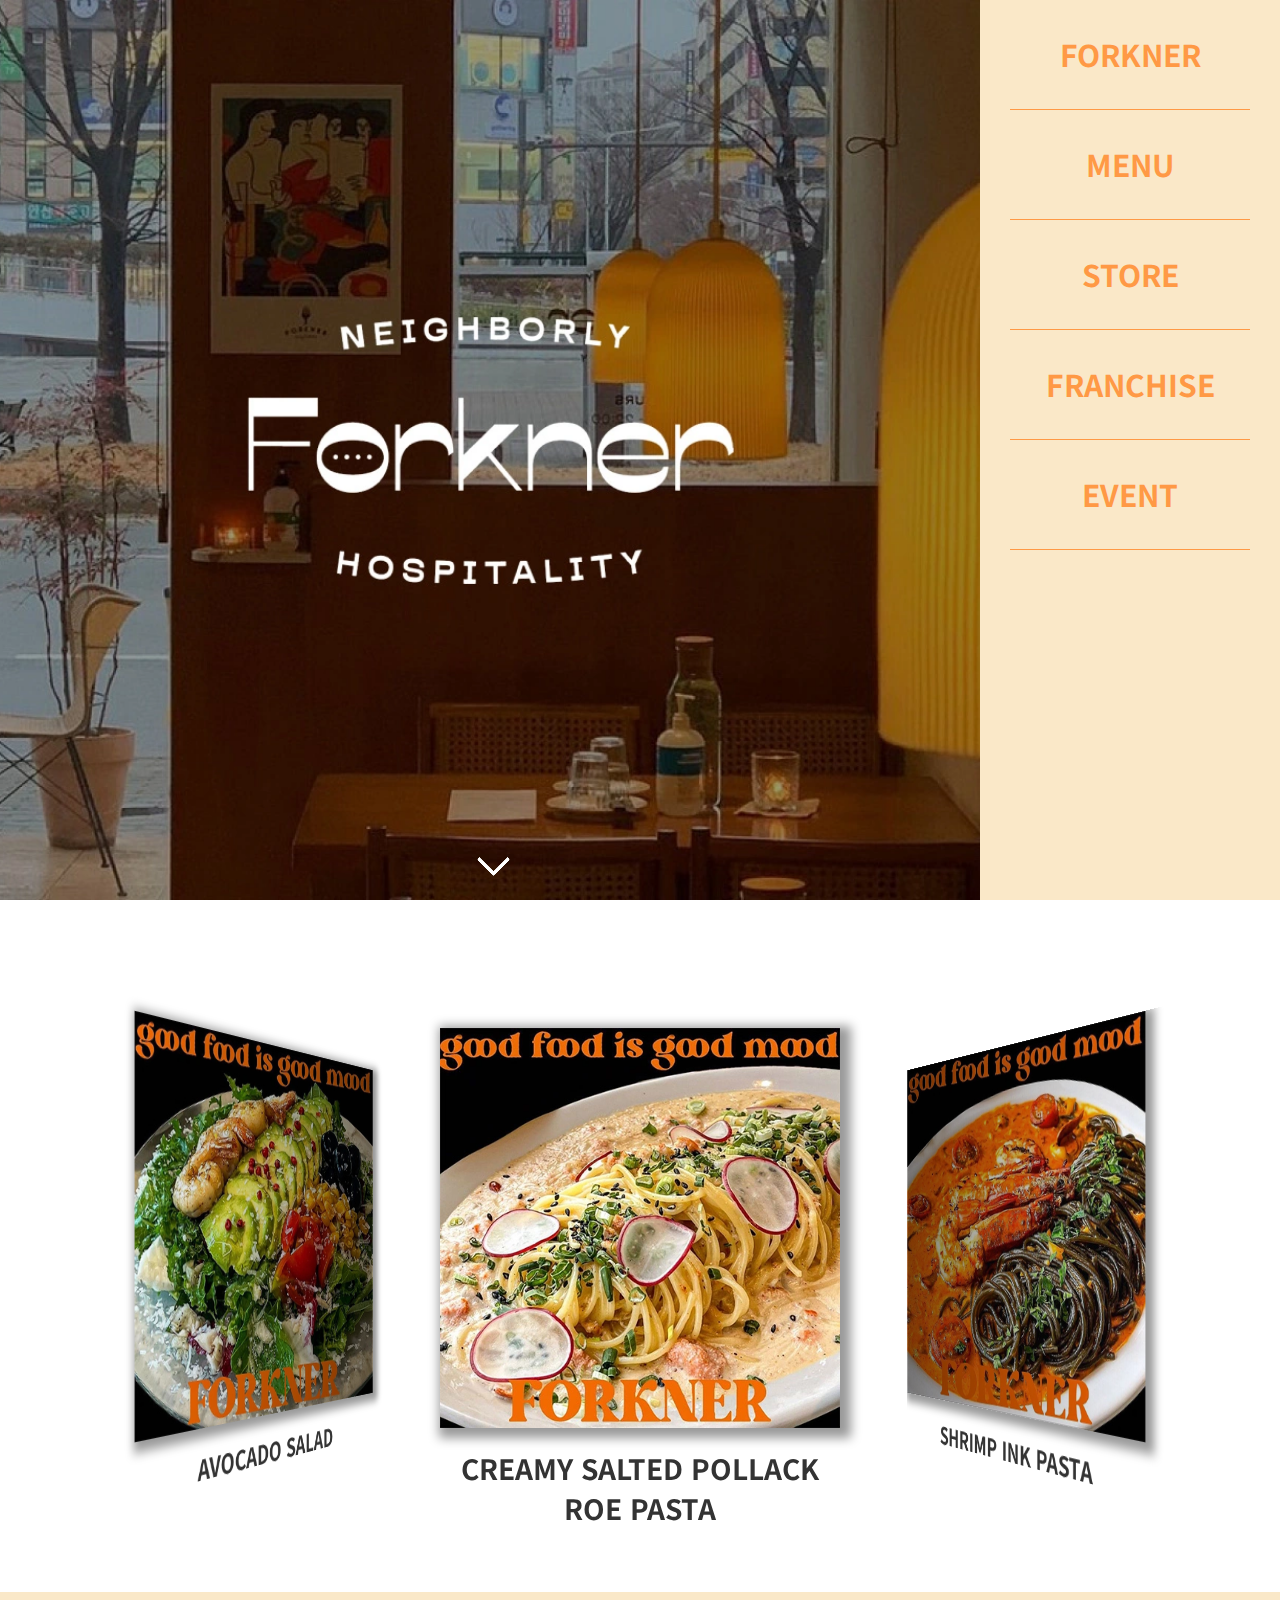
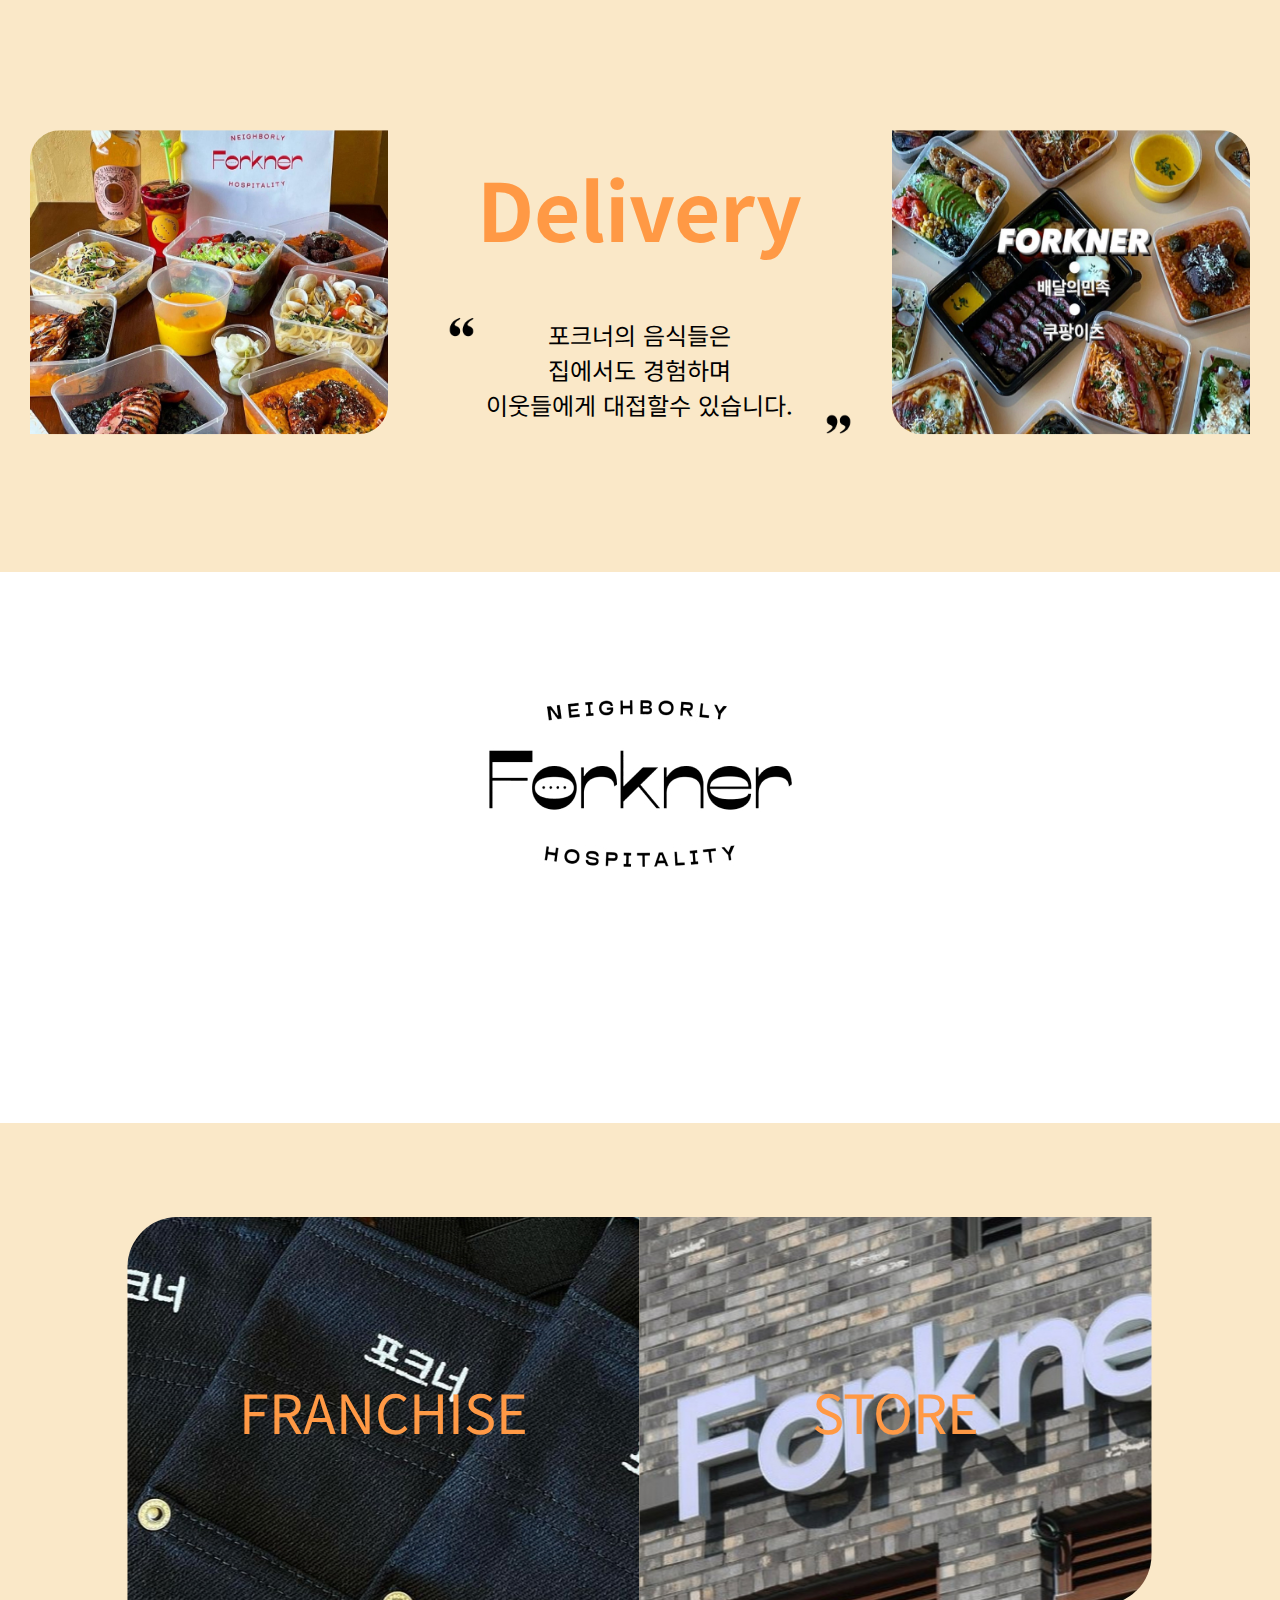
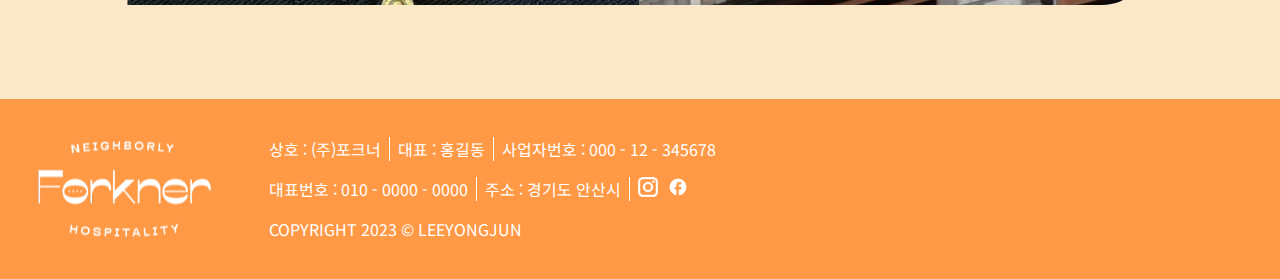
<file: index.html>
<!DOCTYPE html>
<html lang="ko">
<head>
	<meta charset="UTF-8">
	<meta name="viewport" content="width=device-width, initial-scale=1.0, maximum-scale=1.0, minimum-scale=1.0, user-scalable=no">
	<meta name="format-detection" content="telephone=no, address=no, email=no">
	<link rel="shortcut icon" href="favicon/favicon.ico">
	<link rel="apple-touch-icon" sizes="57x57" href="favicon/apple-icon-57x57.png">
	<link rel="apple-touch-icon" sizes="60x60" href="favicon/apple-icon-60x60.png">
	<link rel="apple-touch-icon" sizes="72x72" href="favicon/apple-icon-72x72.png">
	<link rel="apple-touch-icon" sizes="76x76" href="favicon/apple-icon-76x76.png">
	<link rel="apple-touch-icon" sizes="114x114" href="favicon/apple-icon-114x114.png">
	<link rel="apple-touch-icon" sizes="120x120" href="favicon/apple-icon-120x120.png">
	<link rel="apple-touch-icon" sizes="144x144" href="favicon/apple-icon-144x144.png">
	<link rel="apple-touch-icon" sizes="152x152" href="favicon/apple-icon-152x152.png">
	<link rel="apple-touch-icon" sizes="180x180" href="favicon/apple-icon-180x180.png">
	<link rel="icon" type="image/png" sizes="192x192"  href="favicon/android-icon-192x192.png">
	<link rel="icon" type="image/png" sizes="32x32" href="favicon/favicon-32x32.png">
	<link rel="icon" type="image/png" sizes="96x96" href="favicon/favicon-96x96.png">
	<link rel="icon" type="image/png" sizes="16x16" href="favicon/favicon-16x16.png">
	<script src="https://code.jquery.com/jquery-3.6.1.js"></script>
	<link rel="stylesheet" href="https://cdn.jsdelivr.net/npm/swiper@8/swiper-bundle.min.css"/>
	<script src="https://cdn.jsdelivr.net/npm/swiper@8/swiper-bundle.min.js"></script>
	<script src="js/jquery.easing.1.3.js"></script>
	<script src="js/header.js"></script>
	<script src="js/index.js"></script>
	<link rel="stylesheet" href="css/style.css">
	<link rel="stylesheet" href="css/main_header.css">
	<title>Forkner</title>
</head>
<body>
	<header id="main_header">
		<h1 class="logo"><a href="https://codingyongjun.github.io/Forkner/">Forkner</a></h1>
		<nav class="gnb">
			<button type="button" class="toggle">
				<span class="bar1"></span>
				<span class="bar2"></span>
				<span class="bar3"></span>
				<span class="sr_only"></span>
			</button>
			<ul>
				<li>
					<a href="#">FORKNER</a>
					<div class="sub">
						<ul>
							<li><a href="http://yjportfolio.dothome.co.kr/sub/forkner/company.html">회사소개</a></li>
							<li><a href="http://yjportfolio.dothome.co.kr/sub/forkner/p.html">핵심 &amp; 비전</a></li>
							<li><a href="http://yjportfolio.dothome.co.kr/sub/forkner/interior.html">인테리어</a></li>
						</ul>
					</div>
				</li>
				<li>
					<a href="#">MENU</a>
					<div class="sub">
						<ul>
							<li><a href="http://yjportfolio.dothome.co.kr/sub/menu/pr.html">PASTA &amp; RISOTTO</a></li>
							<li><a href="http://yjportfolio.dothome.co.kr/sub/menu/ss.html">STEAK &amp; SALAD</a></li>
							<li><a href="http://yjportfolio.dothome.co.kr/sub/menu/sw.html">SIDE</a></li>
						</ul>
					</div>
				</li> 
				<li>
					<a href="#">STORE</a>
					<div class="sub"> 
						<ul>
							<li><a href="http://yjportfolio.dothome.co.kr/sub/store/store.html">전국매장</a></li>
						</ul>
					</div>
				</li>
				<li>
					<a href="#">FRANCHISE</a>
					<div class="sub">
						<ul>
							<li><a href="http://yjportfolio.dothome.co.kr/sub/franchise/strategy.html">전략</a></li>
							<li><a href="http://yjportfolio.dothome.co.kr/sub/franchise/cost.html">가맹비용</a></li>
							<li><a href="http://yjportfolio.dothome.co.kr/sub/franchise/opened.html">개설절차</a></li>
							<li><a href="http://yjportfolio.dothome.co.kr/sub/franchise/inquiry.html">문의하기</a></li>
							<li><a href="http://yjportfolio.dothome.co.kr/sub/franchise/qna.html">Q&amp;A</a></li>
						</ul>
					</div>
				</li>
				<li>
					<a href="#">EVENT</a>
					<div class="sub">
						<ul>
							<li><a href="http://yjportfolio.dothome.co.kr/sub/event/event.html">이벤트</a></li>
						</ul>
					</div>
				</li>
			</ul>
			<div class="m_bg"></div>
		</nav>
	</header>
	<section id="main">
		<div class="main_container">
			<div class="main_slide">
				<div class="slide">
					<img src="img/main_bg.webp" alt="forkner메인">
					<img src="img/main_bg2.webp" alt="forkner메인">
					<img src="img/main_bg3.webp" alt="forkner메인">
					<img src="img/main_bg4.webp" alt="forkner메인">
					<img src="img/main_bg5.webp" alt="forkner메인">
				</div>
				<span class="scroll"></span>
			</div>
			<div class="main_gnb_box">
				<nav class="main_gnb">
					<ul>
						<li>
							<a href="#">FORKNER</a>
							<div class="main_sub">
								<ul>
									<li><a href="http://yjportfolio.dothome.co.kr/sub/forkner/company.html">회사소개</a></li>
									<li><a href="http://yjportfolio.dothome.co.kr/sub/forkner/p.html">핵심 &amp; 비전</a></li>
									<li><a href="http://yjportfolio.dothome.co.kr/sub/forkner/interior.html">인테리어</a></li>
								</ul>
							</div>
						</li>
						<li>
							<a href="#">MENU</a>
							<div class="main_sub">
								<ul>
									<li><a href="http://yjportfolio.dothome.co.kr/sub/menu/pr.html">PASTA &amp; RISOTTO</a></li>
									<li><a href="http://yjportfolio.dothome.co.kr/sub/menu/ss.html">STEAK &amp; SALAD</a></li>
									<li><a href="http://yjportfolio.dothome.co.kr/sub/menu/sw.html">SIDE</a></li>
								</ul>
							</div>
						</li>
						<li>
							<a href="#">STORE</a>
							<div class="main_sub">
								<ul>
									<li><a href="http://yjportfolio.dothome.co.kr/sub/store/store.html">전국매장</a></li>
								</ul>
							</div>
						</li>
						<li>
							<a href="#">FRANCHISE</a>
							<div class="main_sub">
								<ul class="franchise">
									<li><a href="http://yjportfolio.dothome.co.kr/sub/franchise/strategy.html">전략</a></li>
									<li><a href="http://yjportfolio.dothome.co.kr/sub/franchise/cost.html">가맹비용</a></li>
									<li><a href="http://yjportfolio.dothome.co.kr/sub/franchise/opened.html">개설절차</a></li>
									<li><a href="http://yjportfolio.dothome.co.kr/sub/franchise/inquiry.html">문의하기</a></li>
									<li><a href="http://yjportfolio.dothome.co.kr/sub/franchise/qna.html">Q&amp;A</a></li>
								</ul>
							</div>
						</li>
						<li>
							<a href="#">EVENT</a>
							<div class="main_sub">
								<ul>
									<li><a href="http://yjportfolio.dothome.co.kr/sub/event/event.html">이벤트</a></li>
								</ul>
							</div>
						</li>
					</ul>
				</nav>
			</div>
		</div>
	</section>
	<section id="content">
		<div class="swiper mySwiper menu">
			<div class="swiper-wrapper">
				<div class="swiper-slide">
					<img src="img/m1.webp" alt="CREAMY SALTED POLLACK ROE PASTA">
					<p>CREAMY SALTED POLLACK ROE PASTA</p>
				</div>
				<div class="swiper-slide">
					<img src="img/m2.webp" alt="SHRIMP INK PASTA">
					<p>SHRIMP INK PASTA</p>
				</div>
				<div class="swiper-slide">
					<img src="img/m3.webp" alt="SQUID INK RISOTTO">
					<p>SQUID INK RISOTTO</p>
				</div>
				<div class="swiper-slide">
					<img src="img/m4.webp" alt="STEAK TOMATO RISOTTO">
					<p>STEAK TOMATO RISOTTO</p>
				</div>
				<div class="swiper-slide">
					<img src="img/m5.webp" alt="TOP BLADE STEAK">
					<p>TOP BLADE STEAK</p>
				</div>
				<div class="swiper-slide">
					<img src="img/m6.webp" alt="AVOCADO SALAD">
					<p>AVOCADO SALAD</p>
				</div>
				<div class="swiper-pagination"></div>
			</div>
		</div>
		<div class="delivery">
			<div class="delivery_box">
				<div class="banner">
					<img src="img/delivery.webp" alt="deliverybg">
				</div>
				<div class="delivery_txt">
					<h2>Delivery</h2>
					<div>
						<p>포크너의 음식들은<br>집에서도 경험하며<br>이웃들에게 대접할수 있습니다.</p>
					</div>
				</div>
				<div class="banner2">
					<img src="img/delivery2.webp" alt="deliverybg2">
				</div>
			</div>
		</div>
		<div class="forkner">
			<h2>Forkner</h2>
			<div class="fk fk1">
				<div class="fk_box">
					<div class="fk_img">
						<img src="img/forkner_img.webp" alt="forkner소개">
					</div>
					<div class="fk_txt">
						<h2><strong>Forkner</strong>란 ?</h2>
						<p>
							양식을 먹을때 빠져서는 안되는 <span class="color">Fork</span> 와<br>
							<span class="color">ner(Neighbor)</span>을 합쳐 forkner라고 파생되었으며<br>
							<span class="color">포크너에서 이웃들을 대접한다</span> 는 뜻을 담고있다
						</p>
					</div>
				</div>
			</div>
			<div class="fk fk2">
				<div class="fk_box">
					<div class="fk_img fk2_img">
						<img src="img/forkner_img2.webp" alt="forkner소개">
					</div>
					<div class="fk_txt fk2_txt">
						<h2><strong>Forkner Mind</strong></h2>
						<p>
							직접 선별한 재료들과 특제소스로 만든 신선한<br>
							음식을 이웃 또는 친구와 가족에게 대접한다 생각하며<br>
							따듯한 마음으로 음식을 대접하겠습니다
						</p>
					</div>
				</div>
			</div>
		</div>
		<div class="fs">
			<div class="fs_box">
				<div class="fr">
					<a href="sub/franchise/strategy.html">FRANCHISE</a>
				</div>
				<div class="store">
					<a href="sub/store/store.html">STORE</a>
				</div>
			</div>
		</div>
	</section>
	<footer id="main_footer">
		<h2 class="footer_logo">Forkner</h2>
		<address>
			<ul>
				<li>
					<p>상호 : (주)포크너</p>
					<p>대표 : 홍길동</p>
					<p class="not">사업자번호 : 000 - 12 - 345678</p>
				</li>
				<li>
					<p>대표번호 : 010 - 0000 - 0000</p>
					<p>주소 : 경기도 안산시</p>
					<a href="https://www.instagram.com/forkner_official/" class="insta" target="_blank">instagram</a>
					<a href="https://www.facebook.com/pages/%ED%8F%AC%ED%81%AC%EB%84%88/187303331993215" class="face" target="_blank">facebook</a>
				</li>
				<li>
					<p>COPYRIGHT 2023 &copy; LEEYONGJUN</p>
				</li>
			</ul>
		</address>
	</footer>
	<script>
		var swiper = new Swiper(".mySwiper", {
			effect: "coverflow",
			grabCursor: true,
			loop:true,
			speed:1000,
			autoplay: {
				delay: 2000,
				disableOnInteraction: false,
			},
			centeredSlides: true,
			slidesPerView: "auto",
			coverflowEffect: {
				rotate: 70,
				stretch: 0,
				depth: 100,
				modifier: 1,
				slideShadows: true,
    		},
    	});
	</script>
</body>
</html>
</file>
<file: css/style.css>
@charset "utf-8";
@import "default.css";
@import "header.css";
@import "footer.css";

.slide{
    position: absolute;
    transform: translateX(-50%);
    left: 50%;
    top: 0px;
}
.slide>img{
    position: absolute;
    top: 0px;
    left: 0px;
}
.slide>img:first-child{
    position: relative;
}
.slide>img:not(:first-child){
    display: none;
}
#main{
    width: 100%;
    height: 100vh;
    position: relative;
}
#main>.main_container{
    width: 100%;
    height: 100vh;
}
#main>.main_container>.main_slide{
    height: 100vh;
    position: relative;
}
#main>.main_container>.main_slide img{
    width: auto;
    height: 100vh;
}
@keyframes scroll{
    0% {
        bottom: 50px;
        opacity: 0;
    }
    50%{
        bottom: 30px;
        opacity: 1;
    }
    100%{
        bottom: 20px;
        opacity: 0;
    }
}
#main .scroll{
    width: 20px;
    height: 20px;
    border: 4px #fff solid;
    border-left: 0;
    border-top: 0;
    border-radius: 3px;
    position: absolute;
    transform: translateX(-50%);
    bottom: 20px;
    left: 50%;
    rotate: 45deg;
    animation: scroll ease-in-out 1.4s infinite;
}

#main>.main_container>.main_gnb_box{
    width: 300px;
    height: 100vh;
    background: #FAE8C8;
    position: absolute;
    right: 0px;
    top: 0px;
}
#main>.main_container>.main_gnb_box>.main_gnb{
    width: 100%;
    height: 550px;
    position: absolute;
    top: 0px;
    left: 0px;
}
#main>.main_container>.main_gnb_box>.main_gnb>ul{
    width: 80%;
    height: 550px;
    margin: 0px auto;
}
#main>.main_container>.main_gnb_box>.main_gnb>ul>li>a{
    display: block;
    height: 109px;
    line-height: 109px;
    text-align: center;
    color: #FF9945;
    border-bottom: 1px #FF9945 solid;
    font-size: 1.875rem;
    font-weight: bold;
}
#main>.main_container>.main_gnb_box>.main_gnb>ul>li>a.active{
    background: #FF9945;
    color: #fff;
}
#main>.main_container>.main_gnb_box .main_sub{
    display: none;
}
#main>.main_container>.main_gnb_box .main_sub>ul{
    border-bottom: 1px #FF9945 solid;
}
#main>.main_container>.main_gnb_box .main_sub>ul>li{
    height: 30px;
    padding-left: 5%;
}
#main>.main_container>.main_gnb_box .main_sub>ul>li:first-child{
    padding-top: 5%;
}
#main>.main_container>.main_gnb_box .main_sub>ul>li>a{
    height: 100%;
    color: #333;
    font-size: 1.125rem;
    display: block;
}

#content>.swiper{
    width: 1500px;
    height: 620px;
    padding-top: 10%;
    margin: 0 auto!important;
}

#content .swiper-slide{
    background-position: center;
    background-size: cover;
    width: 500px;
    height: 500px;
}
#content .swiper-slide>img{
    width: 500px;
    height: 500px;
    box-shadow: 5px 4px 10px 6px rgba(0,0,0,0.4);
}
#content>.menu p{
    width: 100%;
    height: 10px;
    text-align: center;
    font-size: 1.75rem;
    font-weight: bold;
    position: absolute;
    transform: translateX(-50%);
    left: 50%;
    bottom: -30px;
    color: #333;
}

#content>.delivery{
    width: 100%;
    height: 580px;
    background: #FAE8C8;
    position: relative;
}
#content>.delivery>.delivery_box{
    width: 100%;
    position: absolute;
    transform: translate(-50%,-50%);
    top: 50%;
    left: 50%;
    display: flex;
    flex-flow: row wrap;
    justify-content: space-around;
}
#content>.delivery .banner{
    width: 28%;
}
#content>.delivery .delivery_txt{
    width: 30%;
    text-align: center;
}
#content>.delivery .delivery_txt>h2{
    font-size: 5rem;
    color: #FF9945;
    padding-top: 5%;
    padding-bottom: 10%;
}
#content>.delivery .delivery_txt>div{
    height: 130px;
    position: relative;
}
#content>.delivery .delivery_txt>div>p{
    width: 100%;
    position: absolute;
    transform: translate(-50%,-50%);
    top: 50%;
    left: 50%;
    font-size: 1.5rem;
}
#content>.delivery .delivery_txt>div>p::before{
    content: "";
    display: block;
    width: 27px;
    height: 27px;
    background: url("../img/ss.png") no-repeat;
    background-size: contain;
    position: absolute;
    top: 0;
    left: 0px;
}
#content>.delivery .delivery_txt>div>p::after{
    content: "";
    display: block;
    width: 27px;
    height: 27px;
    background: url("../img/ss2.png") no-repeat;
    background-size: contain;
    position: absolute;
    right: -20px;
    bottom: -20px;
}
#content>.delivery .banner2{
    width: 28%;
}
#content>.delivery img{
    width: 100%;
    height: 100%;
    border-radius: 30px 0px 30px 0px;
}
#content>.delivery .banner2 img{
    border-radius: 0px 30px 0px 30px;
}
#content>.forkner{
    overflow: hidden;
    width: 100%;
}
#content>.forkner>h2{
    width: 303px;
    height: 167px;
    margin: 0px auto;
    margin-top: 10%;
    margin-bottom: 10%;
    background: url("../img/forkner.webp") no-repeat center;
    text-indent: -9999px;
}
#content>.forkner>.fk{
    width: 1025px;
    margin: 0px auto;
}
#content>.forkner .fk_box{
    width: 100%;
    height: 380px;
    margin: 0 auto;
    display: flex;
    flex-flow: row wrap;
    justify-content: space-between;
}
#content>.forkner .fk_img{
    width: 400px;
    height: 380px;
}
#content>.forkner .fk_img>img{
    width: 100%;
    height: 380px;
}
#content>.forkner .fk_txt{
    width: 520px;
    position: relative;
}
#content>.forkner .fk_txt>h2{
    font-size: 2.5rem;
    margin-bottom: 10%;
}
#content>.forkner strong{
    color: #FF9945;
}
#content>.forkner .fk_txt>p{
    font-size: 1.25rem;
    line-height: 50px;
    letter-spacing: -1px;
    color: #333;
}
#content>.forkner .fk_txt>p::before{
    content: "";
    display: block;
    width: 27px;
    height: 27px;
    background: url("../img/ss.png") no-repeat;
    background-size: contain;
    position: absolute;
    top: 100px;
    left: -50px;
}
#content>.forkner .fk2_txt>p::before{
    left: 0px;
}
#content>.forkner .fk_txt>p::after{
    content: "";
    display: block;
    width: 27px;
    height: 27px;
    background: url("../img/ss2.png") no-repeat;
    background-size: contain;
    position: absolute;
    right: 0px;
    bottom: 100px;
}
#content>.forkner .fk2_txt>p::after{
    right: 70px;
}
#content>.forkner .color{
    font-size: 1.751rem;
    font-weight: bold;
    color: #FF9945;
}
#content>.forkner .fk2_img{ order: 2; }
#content>.forkner .fk2_txt{ order: 1; }
#content>.fs{
    width: 100%;
    height: 576px;
    margin-top: 10%;
    background: #FAE8C8;
    position: relative;
}
#content>.fs>.fs_box{
    height: 388px;
    position: absolute;
    transform: translate(-50%,-50%);
    top: 50%;
    left: 50%;
    display: flex;
}
#content>.fs .fr{
    width: 512px;
    height: 388px;
    border-radius: 50px 0 0 0;
    background: url("../img/fr.webp") no-repeat;
}
#content>.fs .store{
    width: 512px;
    height: 388px;
    border-radius: 0 0 50px 0;
    background: url("../img/st.webp") no-repeat;
}
#content>.fs a{
    display:block;
    text-align: center;
    color: #FF9945;
    font-size: 3.375rem;
    line-height: 388px;
}
@media screen and (max-width:1499px) and (min-width:1200px){
    #content>.swiper{
        width: 1200px;
        height: 500px;
        padding-bottom: 5%;
    }
    #content .swiper-slide{
        width: 400px;
        height: 400px;
    }
    #content .swiper-slide>img{
        width: 400px;
        height: 400px;
    }
}
@media screen and (max-width:1199px) and (min-width:1025px){
    #content>.swiper{
        width: 1025px;
        height: 500px;
        padding-bottom: 5%;
    }
    #content .swiper-slide{
        width: 400px;
        height: 400px;
    }
    #content .swiper-slide>img{
        width: 400px;
        height: 400px;
    }
}
@media screen and (min-width:1025px){
    #main>.main_container>.main_slide{
        margin-right: 300px;
    }    
    #content>.forkner .fk2_txt{ padding-left: 40px;}
    #content>.fs>.fs_box{ width: 1025px; }
    #content>.fs .fr:hover .hover{ display: block; }
    #content>.fs .fr:hover>a{
        color: #fff;
        background: rgba(0,0,0,0.5);
        border-radius: 50px 0px 0px 0px;
    }
    #content>.fs .store:hover>a{
        color: #fff;
        background: rgba(0,0,0,0.5);
        border-radius: 0px 0px 50px 0px;
    }
    #main>.main_container>.main_gnb_box .main_sub>ul>li:hover>a{ color: #FF9945;}
}
@media screen and (max-width:1024px){
    .slide{width: 100%;}
    #main>.main_container>.main_slide{width: 100%;}
    #main>.main_container>.main_slide img{width: 100%;}
    #main>.main_container>.main_gnb_box{ display: none; }
    #content>.swiper{
        width: 900px;
        height: 400px;
        padding-top: 20%;
        padding-bottom: 10%;
    }
    #content .swiper-slide{
        width: 342px;
        height: 342px;
    }
    #content .swiper-slide>img{
        width: 342px;
        height: 342px;
    }
    #content>.delivery{ height: 1400px;}
    #content>.delivery>.delivery_box{ flex-direction: column; }
    #content>.delivery .banner{
        width: 460px;
        margin: 0 auto;
    }
    #content>.delivery img{
        border-radius: 50px !important;
    }
    #content>.delivery .delivery_txt{
        width: 400px;
        margin: 10% auto;
    }
    #content>.delivery .delivery_txt>h2{ font-size: 3.125rem; }
    #content>.delivery .delivery_txt>div>p{ font-size: 1rem;}
    #content>.delivery .delivery_txt>div>p::before{
        left: 50px;
        top: -20px;
    }
    #content>.delivery .delivery_txt>div>p::after{
        right: 20px;
    }
    #content>.delivery .banner2{
        width: 460px;
        margin: auto;
    }
    #content>.forkner{ height: 1800px;}
    #content>.forkner>.fk{
        width: 100%;
        height: 600px;
    }
    #content>.forkner>h2{
        width: 70%;
        background-size: contain;
    }
    #content>.forkner .fk_box{
        width: 100%;
        flex-flow: column;
    }
    #content>.forkner .fk_img{
        width: 400px;
        margin: 0 auto;
    }
    #content>.forkner .fk_img>img{ height: 300px;}
    #content>.forkner .fk_txt{
        width: 350px;
        margin: 0 auto;
        text-align: center;
        margin-top: 10%;
    }
    #content>.forkner .fk_txt>p{
        width: 100%;
        margin: 0 auto;
        font-size: 0.938rem;
        line-height: 40px;
    }
    #content>.forkner .fk_txt>p::before{
        left:0px;
        top: 80px;
    }
    #content>.forkner .fk_txt>p::after{
        right: -5px;
        bottom: -20px;
    }
    #content>.forkner .color{
        font-size: 1rem;
    }
    #content>.forkner .fk2_img{ order: 1;}
    #content>.forkner .fk2_txt{ order: 2;}
    #content>.fs{ height: 800px;}
    #content>.fs>.fs_box{
        flex-direction: column;
        width: 500px;
        height: 600px;
    }
    #content>.fs .fr{
        width: 100%;
        height: 300px;
        border-radius: 50px 50px 0 0;
        background-size: cover;
    }
    #content>.fs a{
        font-size: 2.375rem;
        height: 300px;
        line-height: 300px;
    }
    #content>.fs .store{
        width: 100%;
        height: 300px;
        border-radius: 0 0 50px 50px;
        background-size: cover;
    }
}
@media screen and (max-width:900px) and (min-width:641px){
    #content>.swiper{ width: 100% }
    #content .swiper-slide{
        width: 300px;
        height: 300px;
    }
    #content .swiper-slide>img{
        width: 300px;
        height: 300px;
    }
}
@media screen and (max-width:640px){
    #content>.swiper{ width: 100%; }
    #content .swiper-slide{
        width: 300px;
        height: 300px;
    }
    #content .swiper-slide>img{
        width: 300px;
        height: 300px;
    }
    #content>.delivery{ height: 1200px;}
    #content>.delivery .banner{ width: 80%; }
    #content>.delivery img{ height: 300px; }
    #content>.delivery .delivery_txt{ width: 350px; }
    #content>.delivery .banner2{ width: 80%; }
    #content>.forkner{ height: 1500px;}
    #content>.forkner .fk_img{ width: 70%; }
    #content>.forkner .fk_img>img{ height: 300px;}
    #content>.fs>.fs_box{ width: 300px; }
}
</file>
<file: css/main_header.css>
@media screen and (min-width:1025px){
    #main_header{
        position: fixed;
        background: #FF9945;
        transition: none;
    }
}
</file>
